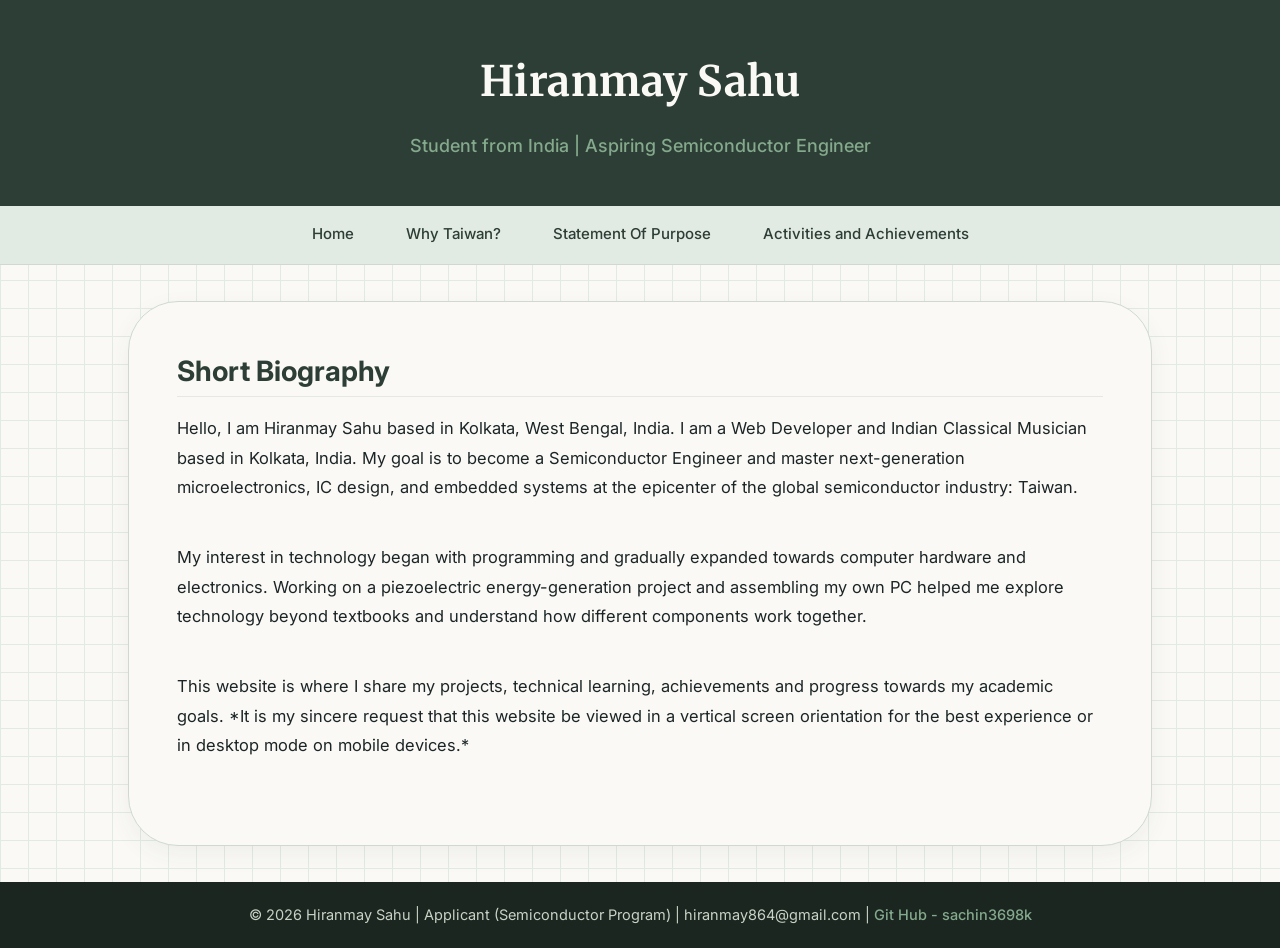
<file: public/index.html>
<!DOCTYPE html>
<html lang="en">
<head>
<title>Hiranmay Sahu</title>
<meta charset="utf-8">
<link rel="icon" type="image/x-icon" href="pics/android-chrome-512x512-removebg-preview.png">
<meta name="viewport" content="width=device-width, initial-scale=1">
<link rel="stylesheet" href="design.css">
</head>
<body>

<div class="header">

  <h1>Hiranmay Sahu</h1>
  <p>Student from India | Aspiring Semiconductor Engineer</p>

</div>


<div class="topnav">

  <a href="https://hiranmay-sahu.tech/">Home</a>
  <!-- <a href="cv.html">Curriculum Vitae</a> -->
  <a href="wtaiwan.html">Why Taiwan?</a>
  <a href="sop.html">Statement Of Purpose</a>
  <a href="acheivements.html">Activities and Achievements</a>

</div>

    
<div class="row">
 <div class="column middle">

    <h2>Short Biography</h2>
    <p>Hello, I am Hiranmay Sahu based in Kolkata, West Bengal, India. I am a Web Developer and Indian Classical Musician 
      based in Kolkata, India. My goal is to become a Semiconductor Engineer and master next-generation microelectronics, 
      IC design, and embedded systems at the epicenter of the global semiconductor industry: Taiwan.</p>
    
    <p>My interest in technology began with programming and gradually expanded towards computer hardware and electronics. 
      Working on a piezoelectric energy-generation project and assembling my own PC helped me explore technology beyond 
      textbooks and understand how different components work together.</p>
 
    <p>This website is where I share my projects, technical learning, achievements and progress towards my academic goals. 
      *It is my sincere request that this website be viewed in a vertical screen orientation for the best experience or in 
      desktop mode on mobile devices.*</p>

  </div>
</div>
  
<div class="footer">
  <p>© 2026 Hiranmay Sahu | Applicant (Semiconductor Program) | hiranmay864@gmail.com | <a href="https://github.com/sachin3698k">Git Hub - sachin3698k</a></p>
</div>
  
</body>
</html>
</file>
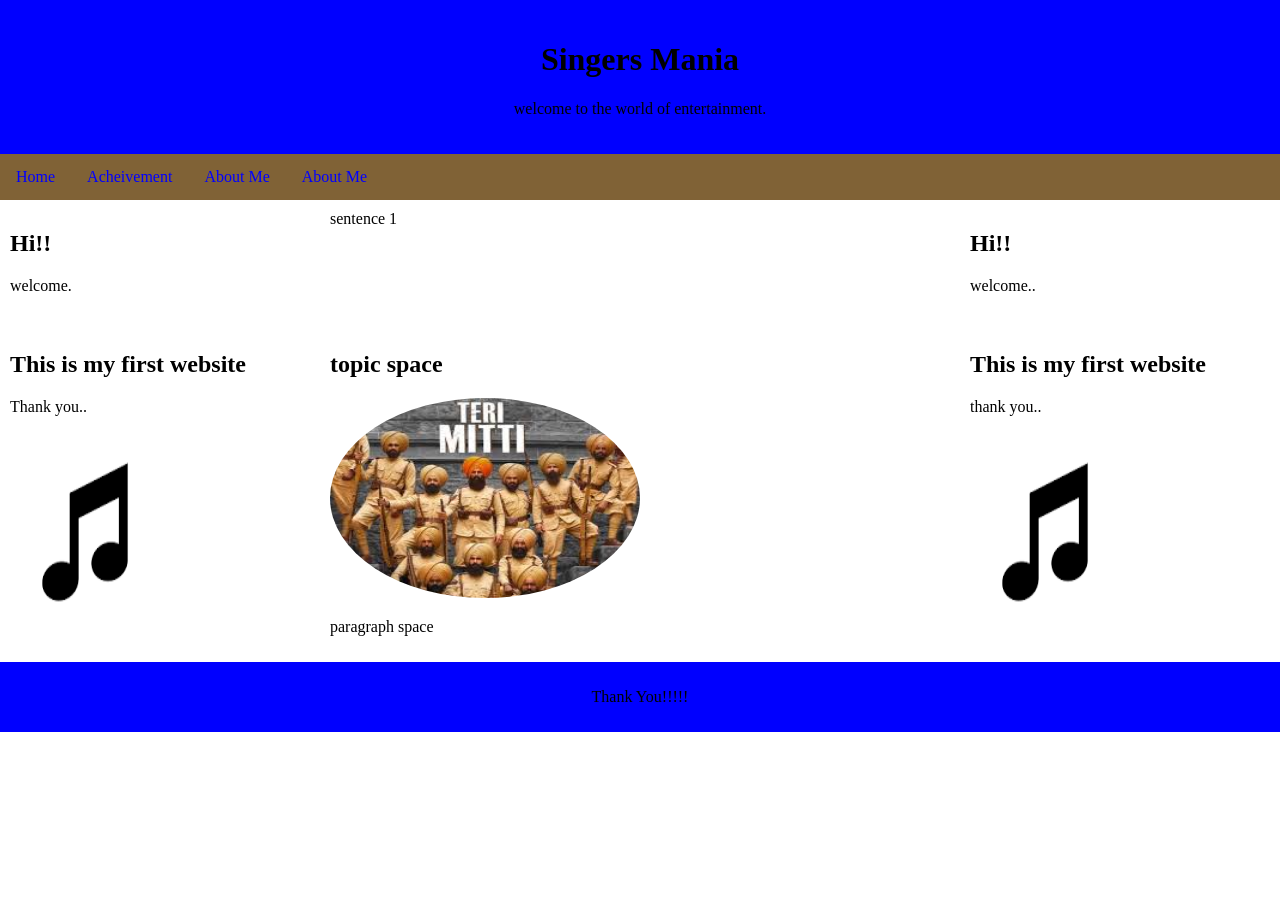
<file: Main.html>
<!DOCTYPE html>
<html lang="en">
<head>
<title>hobby</title>
<meta charset="utf-8">
<meta name="viewport" content="width=device-width, initial-scale=1">
<style>
img {
        width: 200px;
        height: 200px;
        border-radius: 50%;
      }
      
* {
  box-sizing: border-box;
}

body {
  margin: 0;
}

/* Style the header */
.header {
  background-color: blue;
  padding: 20px;
  text-align: center;
}

/* Style the top navigation bar */
.topnav {
  overflow: hidden;
  background-color: rgb(128, 98, 54);
}

/* Style the topnav links */
.topnav a {
  float: left;
  display: block;
  color: blue;
  text-align: center;
  padding: 14px 16px;
  text-decoration: none;
}

/* Change color on hover */
.topnav a:hover {
  background-color: blanchedalmond;
  color: black;
}

/* Create three unequal columns that floats next to each other */
.column {
  float: left;
  padding: 10px;
}

/* Left and right column */
.column.side {
  width: 25%;
}

/* Middle column */
.column.middle {
  width: 50%;
}

/* Clear floats after the columns */
.row:after {
  content: "";
  display: table;
  clear: both;
}

@media screen and (max-width: 600px) {
  .column.side, .column.middle {
    width: 100%;
  }
}

/* Style the footer */
.footer {
  background-color: blue;
  padding: 10px;
  text-align: center;
}
</style>
</head>
<body>

<div class="header">
  <h1>Singers Mania</h1>
  <p>welcome to the world of entertainment.</p>
</div>

    <div class="topnav">
  <a href="https://sachin864.blogspot.com/2020/07/st.html">Home</a>
  <a href="https://sachin864.blogspot.com/2020/07/st.html">Acheivement</a>
  <a href="https://sachin864.blogspot.com/2020/07/st.html">About Me</a>
  <a href="https://sachin864.blogspot.com/2020/07/st.html">About Me</a>
</div>
    
<div class="row">
  <div class="column side">
    <h2>Hi!!</h2>
    <p>welcome.</p>
     
  </div>
  
  <div class="column middle">sentence 1</div>
  
  <div class="column side">
    <h2>Hi!!</h2>
    <p>welcome..</p>
    </div>
</div>
  </div>
    <div class="row">
  <div class="column side">
    <h2>This is my first website</h2>
    <p>Thank you..</p>
    <img src="[data-uri]" alt="st" style="width:50%">
  </div>
  
  <div class="column middle">
    <h2>topic space</h2>
    <img src="[data-uri]" alt="st" style="width:50%"></p>
    <p>paragraph space
      </p>
  </div>
  
  <div class="column side">
    <h2>This is my first website</h2>
    <p>thank you..</p>
    <img src="[data-uri]" alt="st" style="width:50%">
  </div>
</div>

<div class="footer">
  <p>Thank You!!!!!</p>
</div>
  
</body>
</html>
</file>
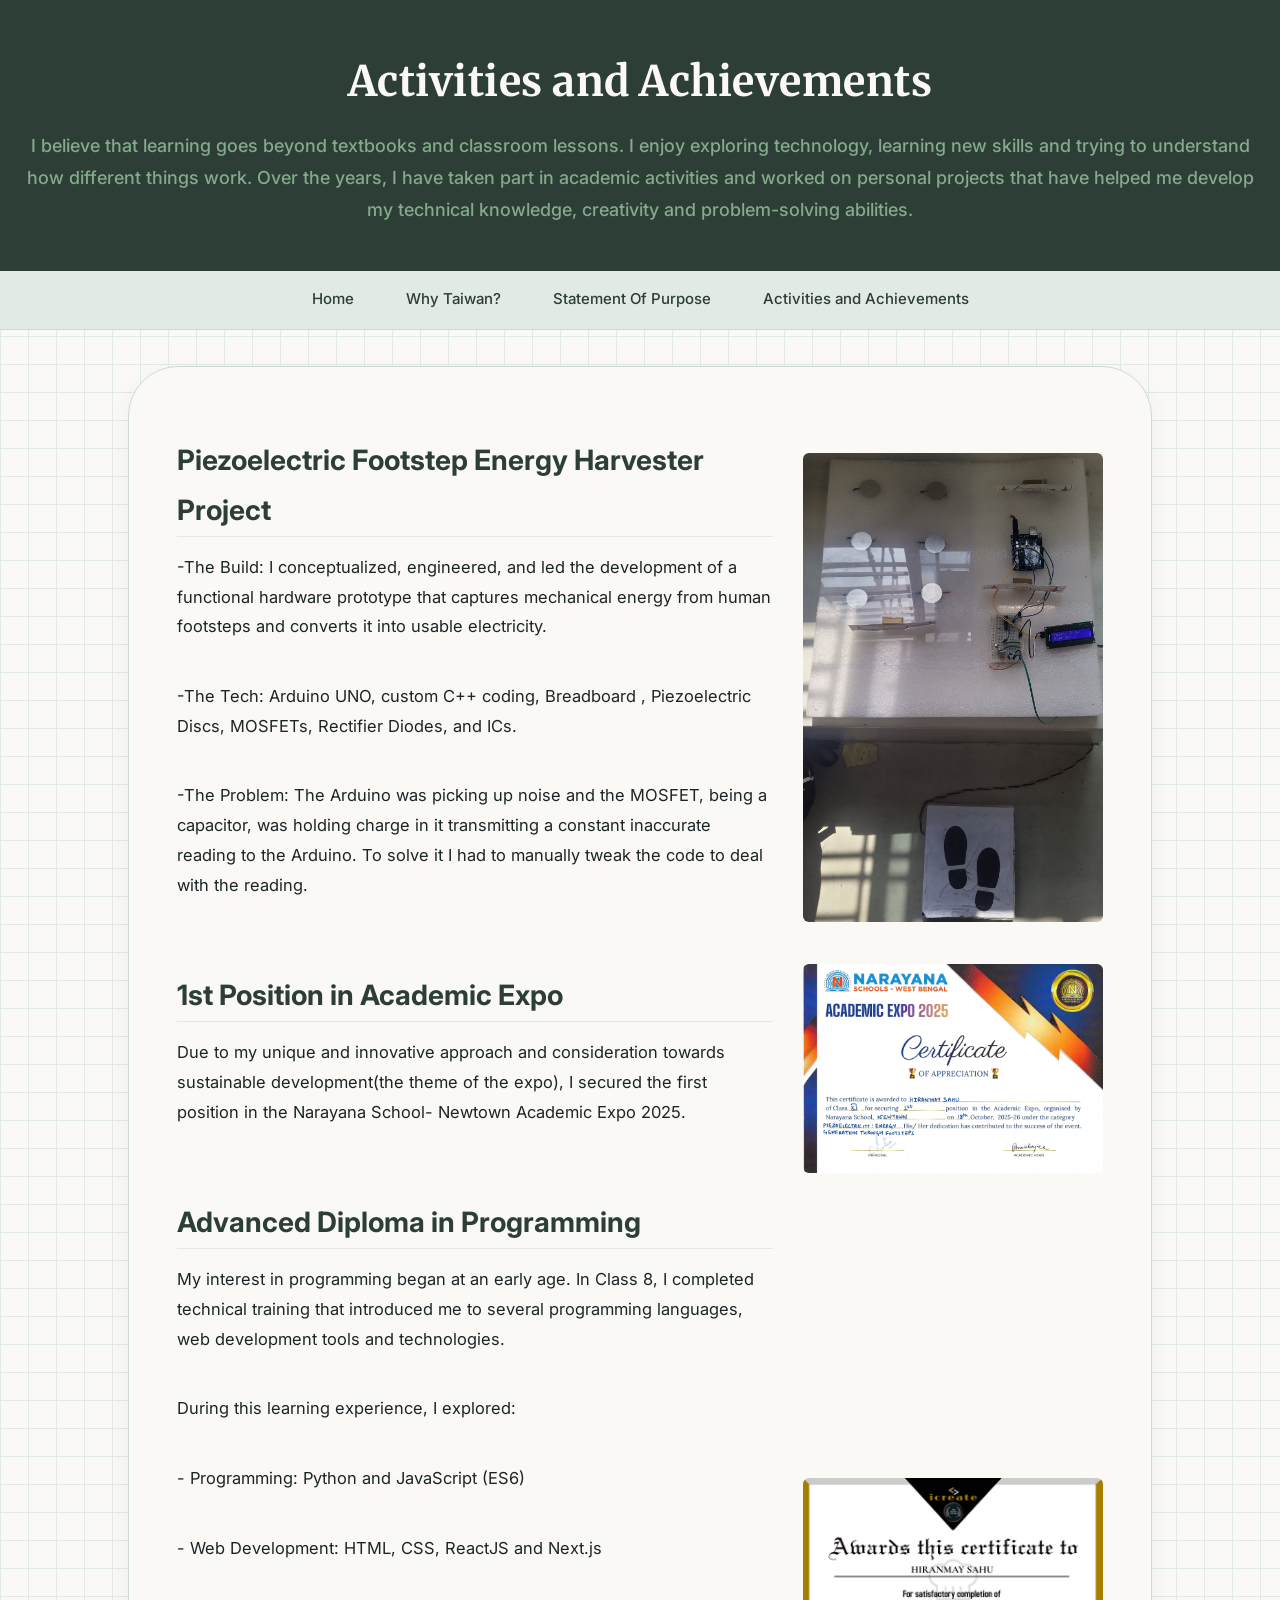
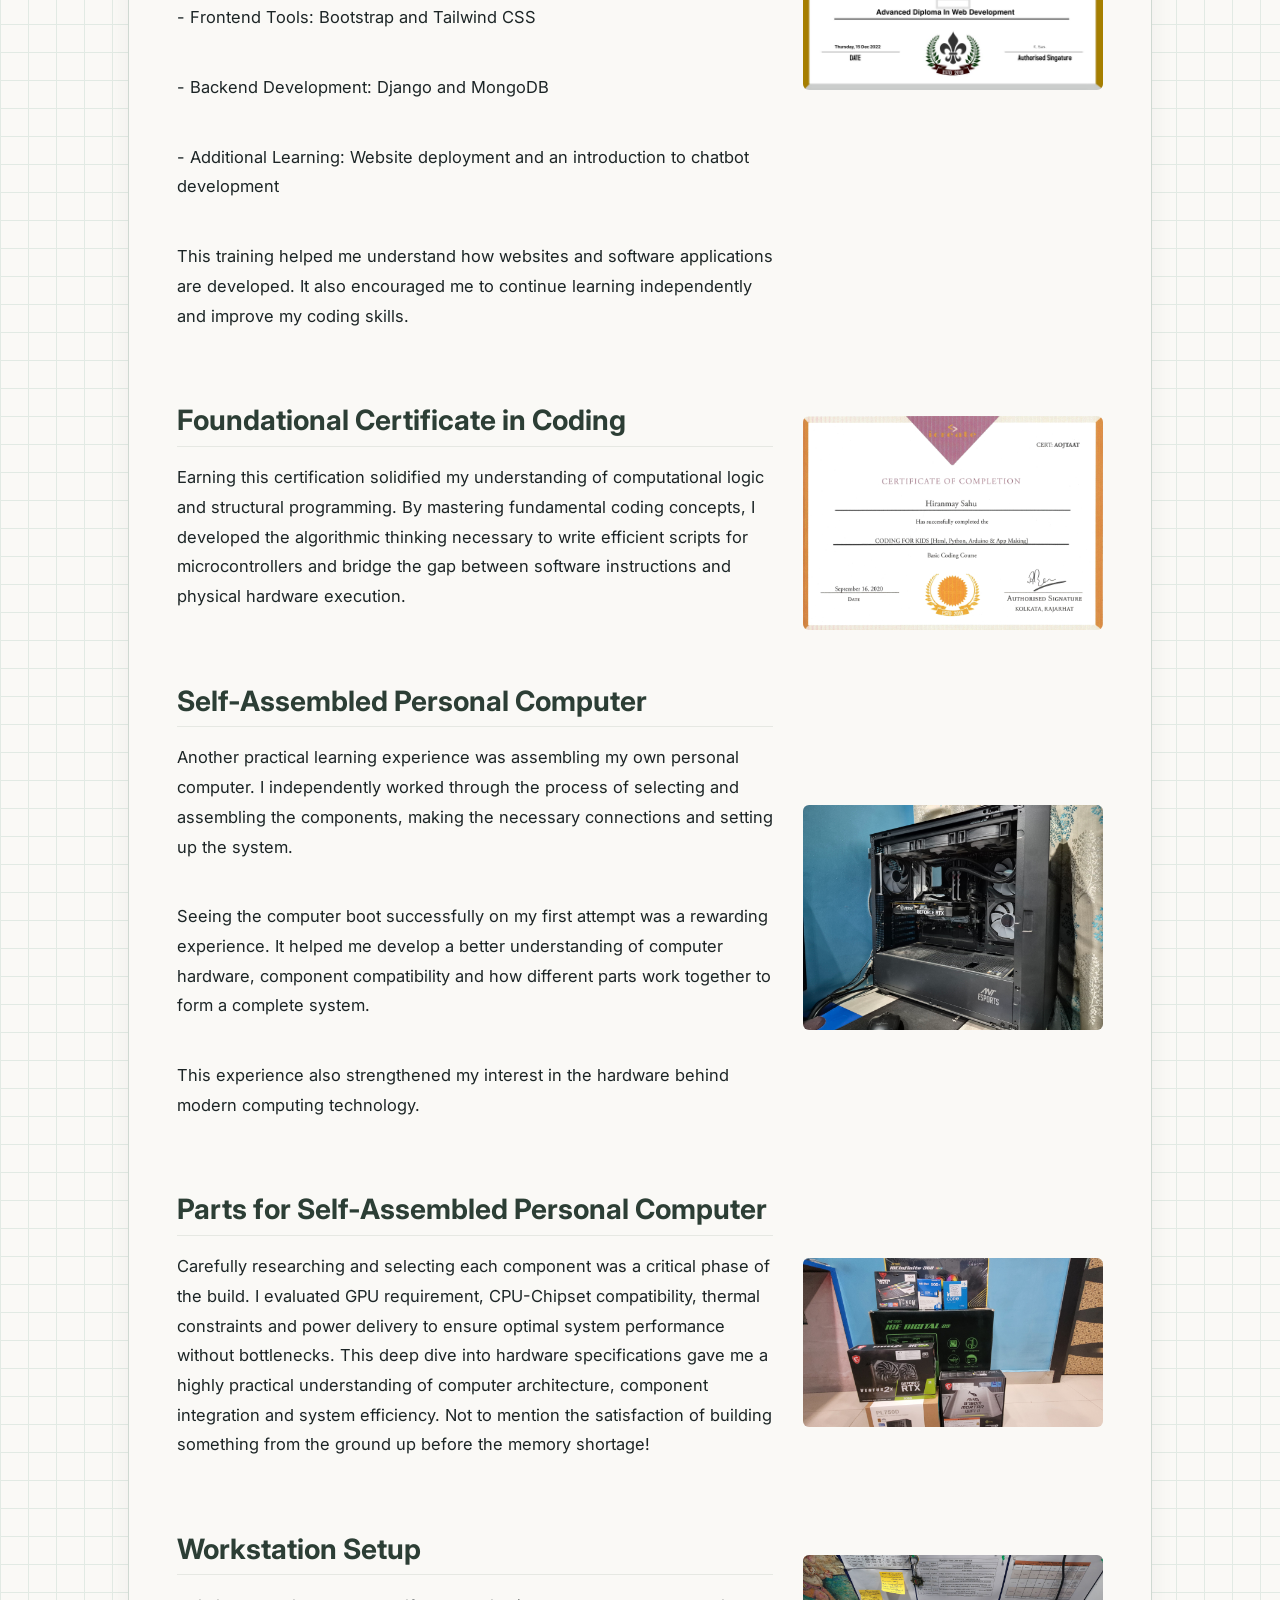
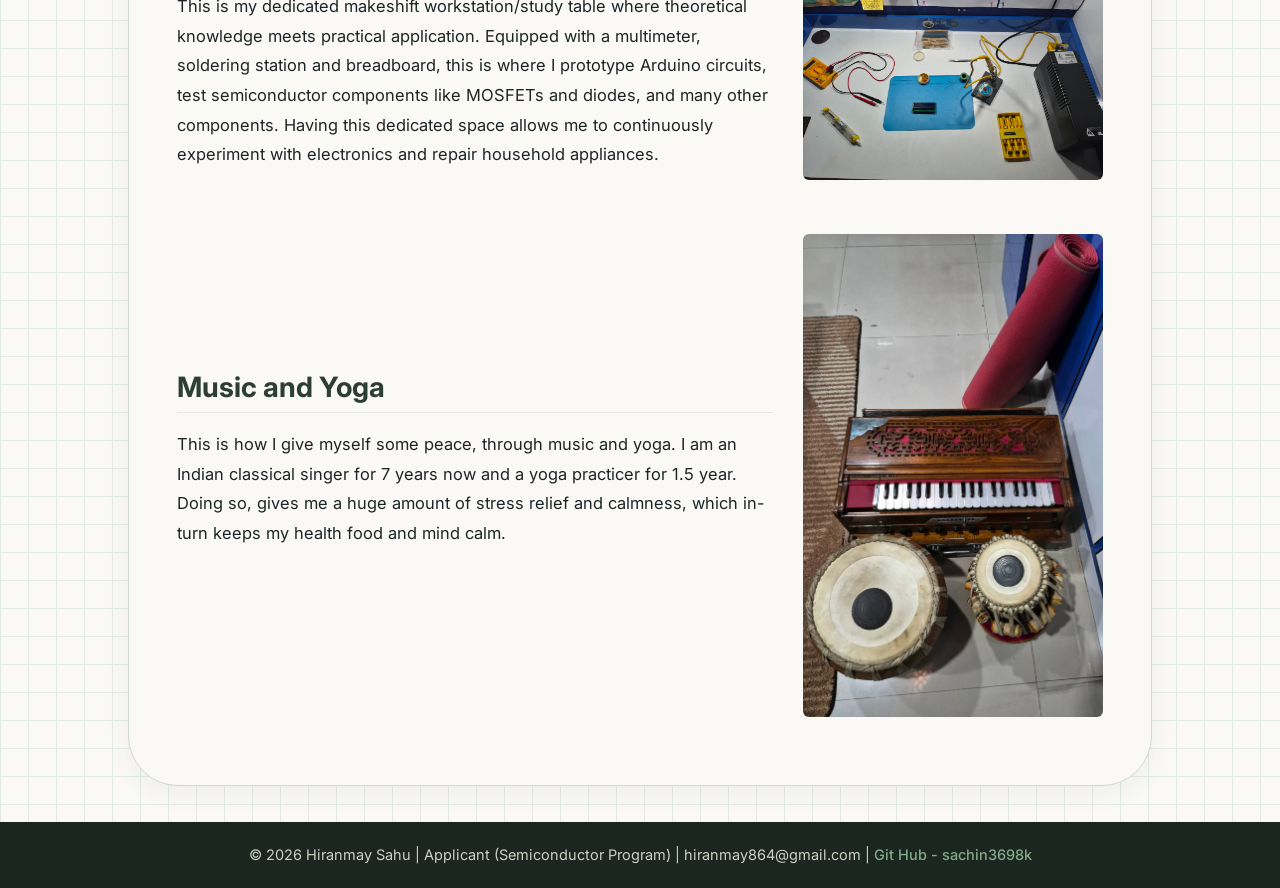
<file: public/acheivements.html>
<!DOCTYPE html>
<html lang="en">
<head>
<title>Activities and Achievements</title>
<meta charset="utf-8">
<link rel="icon" type="image/x-icon" href="pics/android-chrome-512x512-removebg-preview.png">
<meta name="viewport" content="width=device-width, initial-scale=1">
<link rel="stylesheet" href="design.css">
</head>
<body>


<div class="header">

  <h1>Activities and Achievements</h1>
  <p>I believe that learning goes beyond textbooks and classroom lessons. I enjoy exploring technology, learning new skills 
    and trying to understand how different things work. Over the years, I have taken part in academic activities and 
    worked on personal projects that have helped me develop my technical knowledge, creativity and problem-solving abilities.</p>

</div>


<div class="topnav">

  <a href="https://hiranmay-sahu.tech/">Home</a>
 <!-- <a href="cv.html">Curriculum Vitae</a> -->
  <a href="wtaiwan.html">Why Taiwan?</a>
  <a href="sop.html">Statement Of Purpose</a>
  <a href="acheivements.html">Activities and Achievements</a>

</div>
    
 
<div class="row">
  <div class="column middle">

<div class="media-row">
      <div class="media-text">
        <h2>Piezoelectric Footstep Energy Harvester Project</h2>
        <p>-The Build: I conceptualized, engineered, and led the development of a functional hardware prototype that captures mechanical energy from human footsteps and converts it into usable electricity.</p>
        <p>-The Tech: Arduino UNO, custom C++ coding, Breadboard , Piezoelectric Discs, MOSFETs, Rectifier Diodes, and ICs.</p>
        <p>-The Problem: The Arduino was picking up noise and the MOSFET, being a capacitor, was holding charge in it transmitting a constant inaccurate reading to the Arduino. To solve it I had to manually tweak the code to deal with the reading.</p>
      </div>
 <div class="media-image">
    <img src="pics/pz_project.jpg" alt="Piezoelectric Footstep Energy Harvester Project">
       </div>
    </div>

    <div class="media-row">
      <div class="media-text">
        <h2>1st Position in Academic Expo</h2>
        <p>Due to my unique and innovative approach and consideration towards sustainable development(the theme of the expo), I secured the first position in the Narayana School- Newtown Academic Expo 2025.</p>
      </div>
 <div class="media-image">
    <img src="pics/expo_certificate.jpg" alt="1st Prize in Science Expo">
       </div>
    </div>

<div class="media-row">
      <div class="media-text">
        <h2>Advanced Diploma in Programming</h2>
        <p>My interest in programming began at an early age. In Class 8, I completed technical training that introduced 
          me to several programming languages, web development tools and technologies. </p>
          
          <p>During this learning experience, I explored:</p>

          <p>- Programming: Python and JavaScript (ES6)</p>
          <p>- Web Development: HTML, CSS, ReactJS and Next.js</p>
          <p>- Frontend Tools: Bootstrap and Tailwind CSS</p>
          <p>- Backend Development: Django and MongoDB</p>
          <p>- Additional Learning: Website deployment and an introduction to chatbot development</p>

<p>This training helped me understand how websites and software applications are developed. It also encouraged me to 
  continue learning independently and improve my coding skills.</p>
      
</div>

 <div class="media-image">
    <img src="pics/adv_diploma.jpg" alt="Advanced Diploma in Programming">
  </div>
 </div>

  <div class="media-row">
      <div class="media-text">
        <h2>Foundational Certificate in Coding</h2>
        <p>Earning this certification solidified my understanding of computational logic and structural programming. By mastering fundamental coding concepts, I developed the algorithmic thinking necessary to write efficient scripts for microcontrollers and bridge the gap between software instructions and physical hardware execution.</p>
      </div>

 <div class="media-image">
    <img src="pics/coding_certificate.jpg" alt="Basic Coding Certificate">
  </div>
 </div>

<div class="media-row">
      <div class="media-text">
        <h2>Self-Assembled Personal Computer</h2>
        <p>Another practical learning experience was assembling my own personal computer. I independently worked through the 
          process of selecting and assembling the components, making the necessary connections and setting up the system.</p>

        <p>Seeing the computer boot successfully on my first attempt was a rewarding experience. It helped me develop a better understanding 
        of computer hardware, component compatibility and how different parts work together to form a complete system.</p>

         <p>This experience also strengthened my interest in the hardware behind modern computing technology.</p>
      
      </div>

 <div class="media-image">
    <img src="pics/pc.jpg" alt="Personal Computer">
  </div>
 </div>

 <div class="media-row">
      <div class="media-text">
        <h2>Parts for Self-Assembled Personal Computer</h2>
        <p>Carefully researching and selecting each component was a critical phase of the build. I evaluated GPU requirement, CPU-Chipset compatibility, thermal constraints and power delivery to ensure optimal system performance without bottlenecks. This deep dive into hardware specifications gave me a highly practical understanding of computer architecture, component integration and system efficiency. Not to mention the satisfaction of building something from the ground up before the memory shortage!</p>
      </div>

 <div class="media-image">
    <img src="pics/pc_parts.jpg" alt="Personal Computer Parts">
  </div>
 </div>

 <div class="media-row">
      <div class="media-text">
        <h2>Workstation Setup</h2>
        <p>This is my dedicated makeshift workstation/study table where theoretical knowledge meets practical application. 
          Equipped with a multimeter, soldering station and breadboard, this is where I prototype Arduino circuits, test 
          semiconductor components like MOSFETs and diodes, and many other components. Having this dedicated space allows 
          me to continuously experiment with electronics and repair household appliances.</p>
      </div>

 <div class="media-image">
    <img src="pics/workstation.jpg" alt="Workstation">
  </div>
 </div>

<div class="media-row">
      <div class="media-text">
        <h2>Music and Yoga</h2>
        <p>This is how I give myself some peace, through music and yoga. I am an Indian classical singer for 7 years now 
          and a yoga practicer for 1.5 year. Doing so, gives me a huge amount of stress relief and calmness, which 
          in-turn keeps my health food and mind calm.</p>
      </div>

 <div class="media-image">
    <img src="pics/Music.jpg" alt="Music and Yoga">
  </div>
 </div>

</div>
</div>


<div class="footer">
  <p>© 2026 Hiranmay Sahu | Applicant (Semiconductor Program) | hiranmay864@gmail.com | <a href="https://github.com/sachin3698k">Git Hub - sachin3698k</a></p>
</div>
  

</body>
</html>
</file>
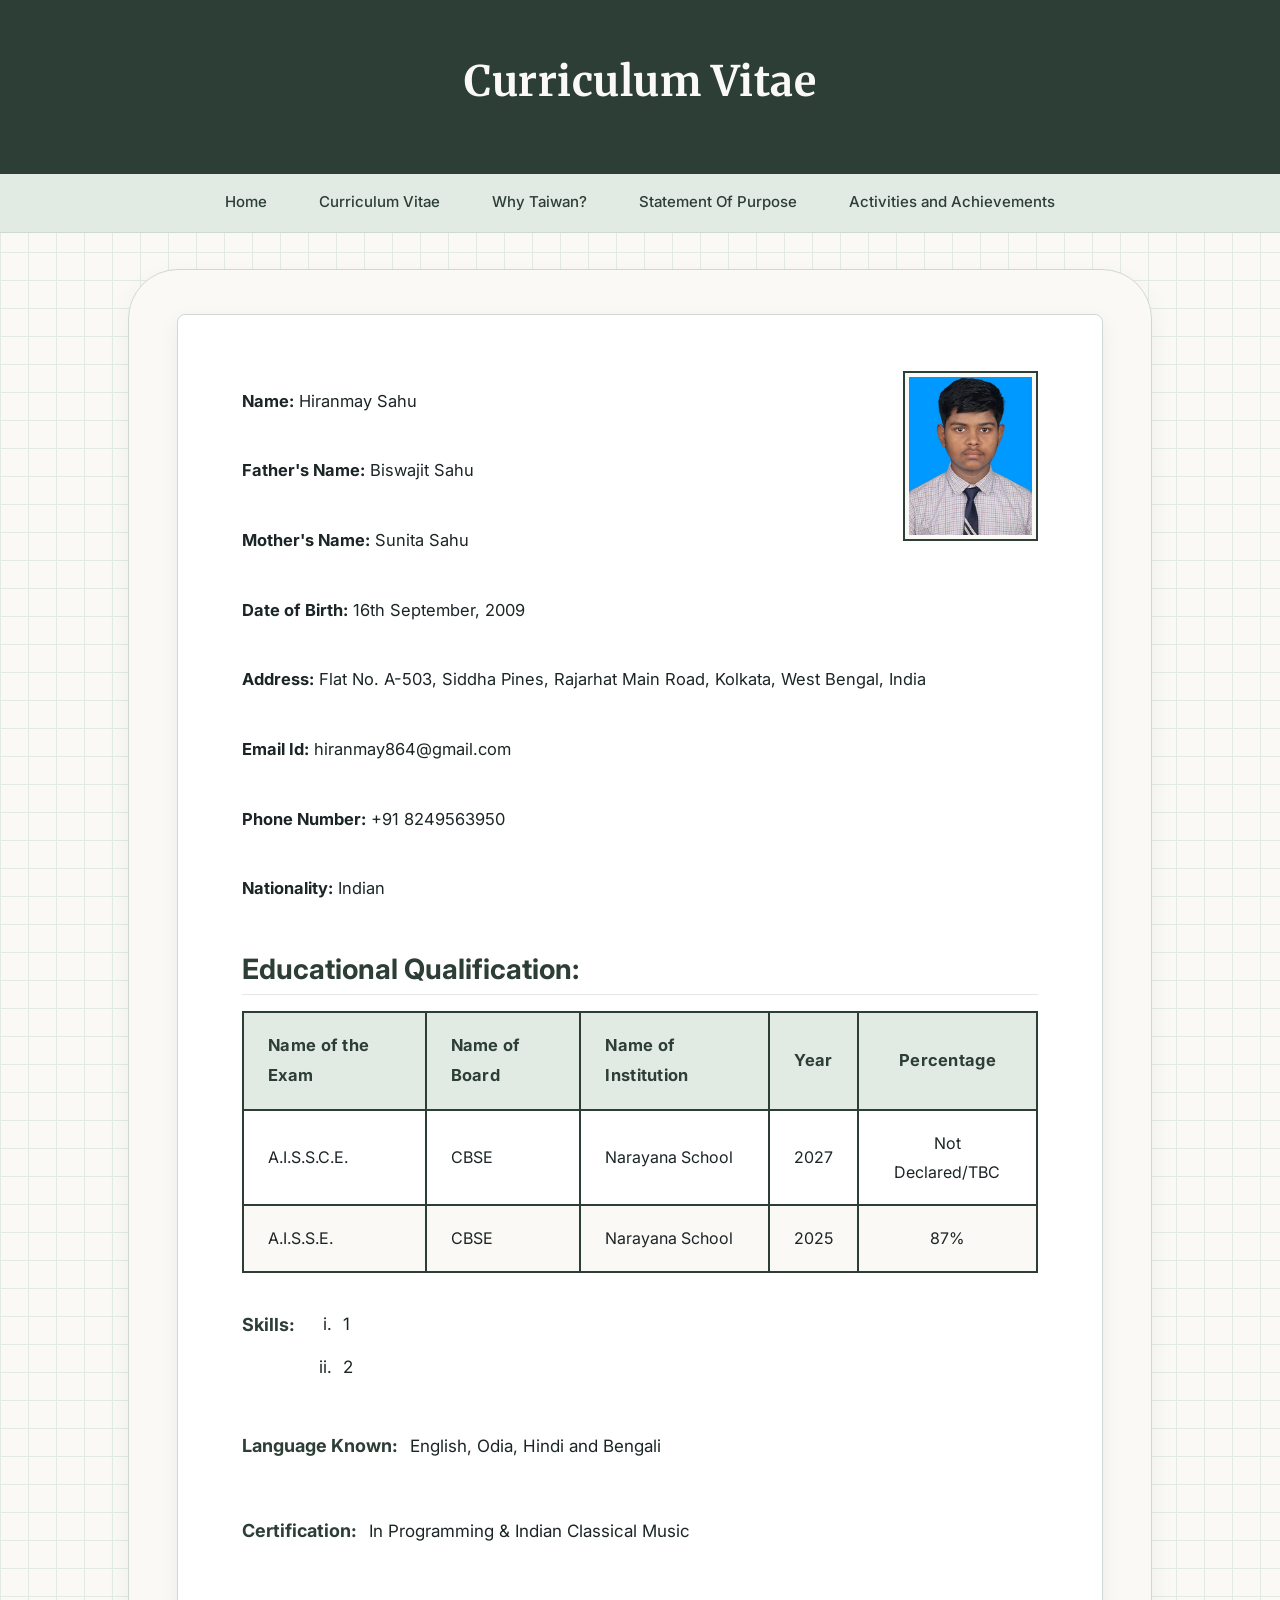
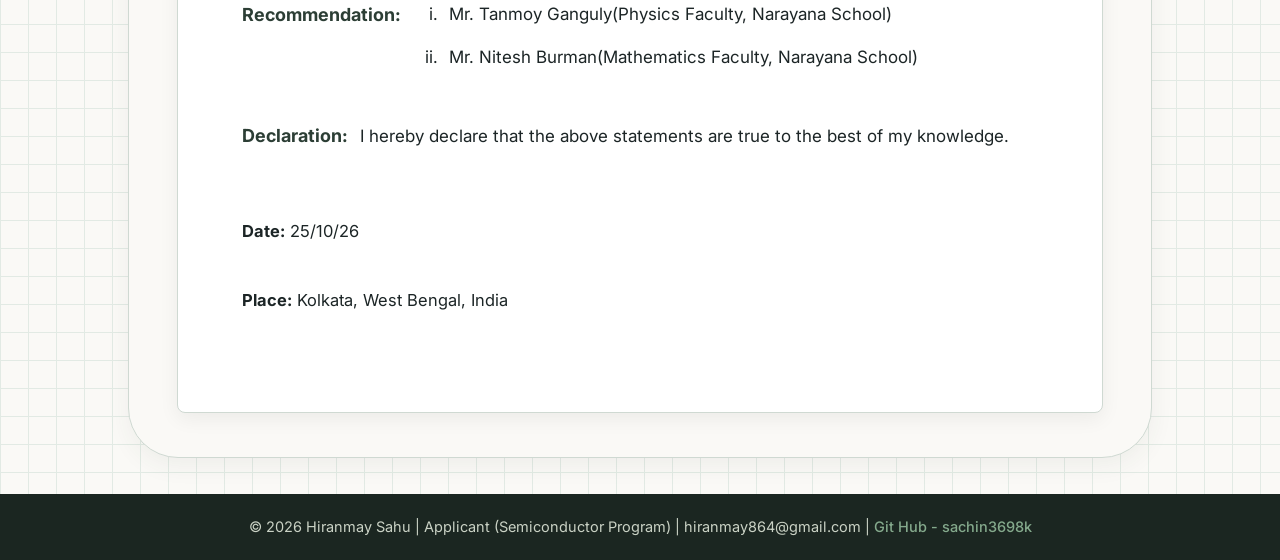
<file: public/cv.html>
<!DOCTYPE html>
<html lang="en">
<head>
<title>Curriculum Vitae</title>
<meta charset="utf-8">
<link rel="icon" type="image/x-icon" href="pics/android-chrome-512x512-removebg-preview.png">
<meta name="viewport" content="width=device-width, initial-scale=1">
<link rel="stylesheet" href="design.css">
</head>
<body>


<div class="header">

  <h1>Curriculum Vitae</h1>
  <p></p>

</div>


<div class="topnav">

  <a href="https://hiranmay-sahu.tech/">Home</a>
  <a href="cv.html">Curriculum Vitae</a>
  <a href="wtaiwan.html">Why Taiwan?</a>
  <a href="sop.html">Statement Of Purpose</a>
  <a href="acheivements.html">Activities and Achievements</a>

</div>
    

  
<div class="row">
 <div class="column middle">

<div class="cvpaper">
   
  <!-- Self pic -->
  <div class="passportphoto">
      <img src="pics/IMG_0745_HIRANMAY SAHU.jpg" alt="Passport Photo">
    </div>

    <!-- Personals -->
    <div class="personalinfo">
      <p><strong>Name:</strong> <span>Hiranmay Sahu</span></p>
      <p><strong>Father's Name:</strong> <span>Biswajit Sahu</span></p>
      <p><strong>Mother's Name:</strong> <span>Sunita Sahu</span></p>
      <p><strong>Date of Birth:</strong> <span>16th September, 2009</span></p>
      <p><strong>Address:</strong> <span>Flat No. A-503, Siddha Pines, Rajarhat Main Road, Kolkata, West Bengal, India</span></p>
      <p><strong>Email Id:</strong> <span>hiranmay864@gmail.com</span></p>
      <p><strong>Phone Number:</strong> <span>+91 8249563950</span></p>
      <p><strong>Nationality:</strong> <span>Indian</span></p>
    </div>

    <div class="section">
      <h2 class="sectionheading">Educational Qualification:</h2>
      <table class="edutable" border="1" cellpadding="16" cellspacing="0">
        <thead>
          <tr>
            <th>Name of the Exam</th>
            <th>Name of Board</th>
            <th>Name of Institution</th>
            <th>Year</th>
            <th>Percentage</th>
          </tr>
        </thead>
        <tbody>
          <tr>
            <td>A.I.S.S.C.E.</td>
            <td>CBSE</td>
            <td>Narayana School</td>
            <td>2027</td>
            <td>Not Declared/TBC</td>
          </tr>
          <tr>
            <td>A.I.S.S.E.</td>
            <td>CBSE</td>
            <td>Narayana School</td>
            <td>2025</td>
            <td>87%</td>
          </tr>
        </tbody>
      </table>
    </div>

   
    <div class="section inlinelistsection">
      <span class="sectionlabel">Skills:</span>
      <ol type="i" class="romanlist">
        <li>1</li>
        <li>2</li>
      </ol>
    </div>

  
    <div class="section inlinesection">
      <span class="sectionlabel">Language Known:</span>
      <span class="sectioncontent">English, Odia, Hindi and Bengali</span>
    </div>

    
    <div class="section inlinesection">
      <span class="sectionlabel">Certification:</span>
      <span class="sectioncontent">In Programming &amp; Indian Classical Music</span>
    </div>

    
    <div class="section inlinelistsection">
      <span class="sectionlabel">Recommendation:</span>
      <ol type="i" class="romanlist">
        <li>Mr. Tanmoy Ganguly(Physics Faculty, Narayana School)</li>
        <li>Mr. Nitesh Burman(Mathematics Faculty, Narayana School)</li>
      </ol>
    </div>

   
    <div class="section inlinesection">
      <span class="sectionlabel">Declaration:</span>
      <span class="sectioncontent">I hereby declare that the above statements are true to the best of my knowledge.</span>
    </div>

  
    <div class="cvsignoff">
      <p><strong>Date:</strong> 25/10/26</p>
      <p><strong>Place:</strong> Kolkata, West Bengal, India</p>
    </div>
  </div>

  </div>
</div>


<div class="footer">
  <p>© 2026 Hiranmay Sahu | Applicant (Semiconductor Program) | hiranmay864@gmail.com | <a href="https://github.com/sachin3698k">Git Hub - sachin3698k</a></p>
</div>
  

</body>
</html>
</file>
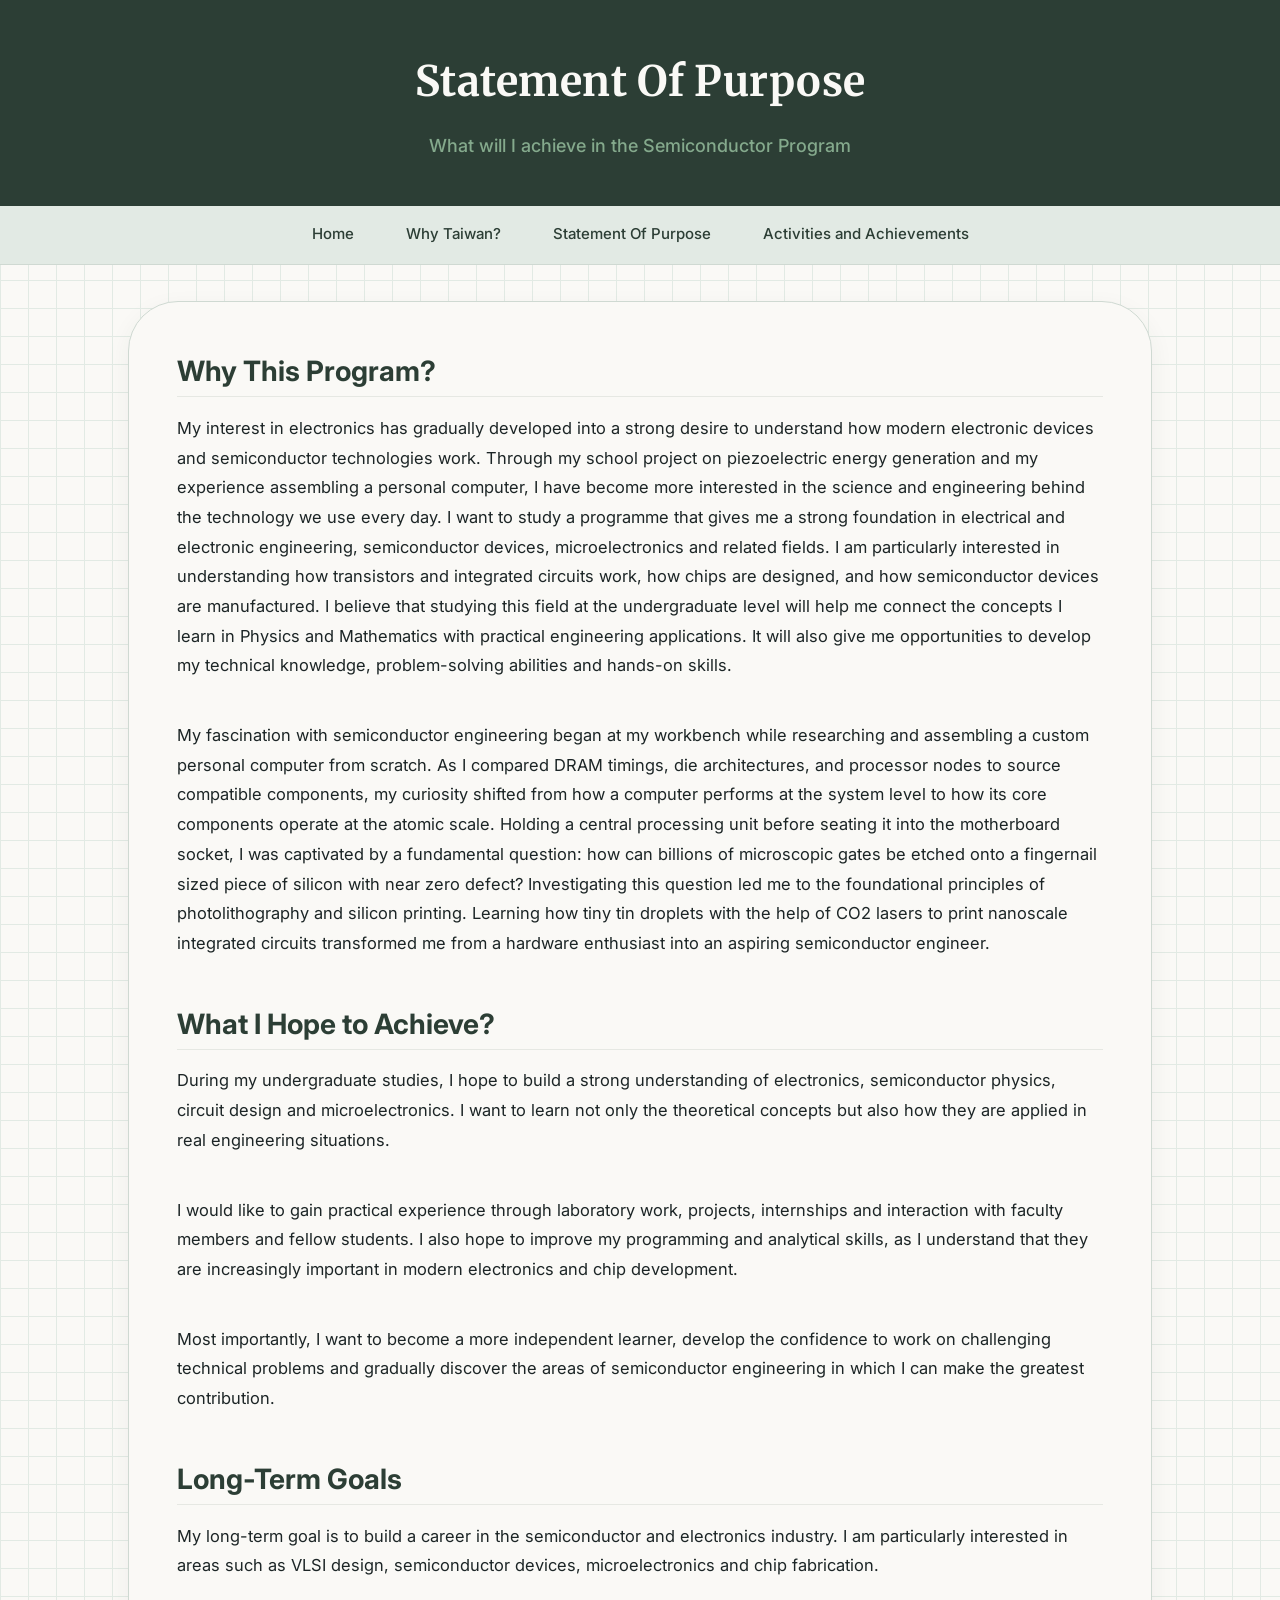
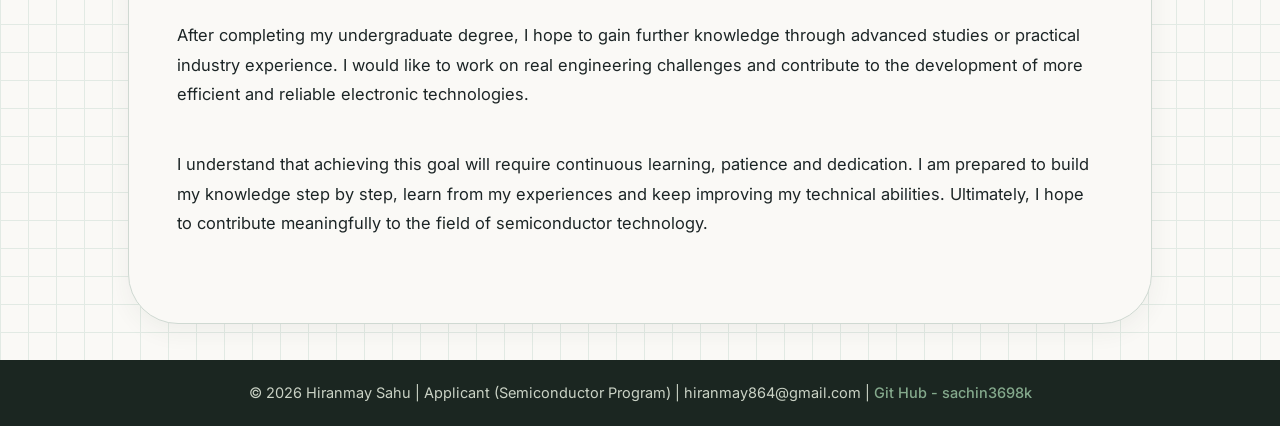
<file: public/sop.html>
<!DOCTYPE html>
<html lang="en">
<head>
<title>Statement Of Purpose</title>
<meta charset="utf-8">
<link rel="icon" type="image/x-icon" href="pics/android-chrome-512x512-removebg-preview.png">
<meta name="viewport" content="width=device-width, initial-scale=1">
<link rel="stylesheet" href="design.css">
</head>
<body>


<div class="header">

  <h1>Statement Of Purpose</h1>
  <p>What will I achieve in the Semiconductor Program</p>

</div>


<div class="topnav">

  <a href="https://hiranmay-sahu.tech/">Home</a>
  <!-- <a href="cv.html">Curriculum Vitae</a> -->
  <a href="wtaiwan.html">Why Taiwan?</a>
  <a href="sop.html">Statement Of Purpose</a>
  <a href="acheivements.html">Activities and Achievements</a>

</div>
    

<div class="row">
  <div class="column middle">

    <h2>Why This Program?</h2>
  
<p>My interest in electronics has gradually developed into a strong desire to understand how modern electronic devices 
  
and semiconductor technologies work. Through my school project on piezoelectric energy generation and my experience 
assembling a personal computer, I have become more interested in the science and engineering behind the technology we 
use every day.

I want to study a programme that gives me a strong foundation in electrical and electronic engineering, semiconductor 
devices, microelectronics and related fields. I am particularly interested in understanding how transistors and 
integrated circuits work, how chips are designed, and how semiconductor devices are manufactured.

I believe that studying this field at the undergraduate level will help me connect the concepts I learn in Physics and 
Mathematics with practical engineering applications. It will also give me opportunities to develop my technical knowledge, 
problem-solving abilities and hands-on skills. </p>

<p>My fascination with semiconductor engineering began at my workbench while researching and assembling a custom 
  personal computer from scratch. As I compared DRAM timings, die architectures, and processor 
  nodes to source compatible components, my curiosity shifted from how a computer performs at the system level to how its 
  core components operate at the atomic scale. Holding a central processing unit before seating it into the motherboard 
  socket, I was captivated by a fundamental question: how can billions of microscopic gates be etched onto a 
  fingernail sized piece of silicon with near zero defect? Investigating this question led me to the foundational 
  principles of photolithography and silicon printing. Learning how tiny tin droplets with the help of CO2 lasers to 
  print nanoscale integrated circuits transformed me from a hardware enthusiast into an aspiring semiconductor engineer. 
  </p>

    <h2>What I Hope to Achieve?</h2>
    <p>During my undergraduate studies, I hope to build a strong understanding of electronics, semiconductor physics, 
      circuit design and microelectronics. I want to learn not only the theoretical concepts but also how they are 
      applied in real engineering situations.

    <p> I would like to gain practical experience through laboratory work, projects, internships and interaction with faculty 
members and fellow students. I also hope to improve my programming and analytical skills, as I understand that they are 
increasingly important in modern electronics and chip development.</p>

<p>Most importantly, I want to become a more independent learner, develop the confidence to work on challenging technical 
problems and gradually discover the areas of semiconductor engineering in which I can make the greatest contribution.</p>
  
    <h2>Long-Term Goals</h2>
    <p>My long-term goal is to build a career in the semiconductor and electronics industry. I am particularly interested 
      in areas such as VLSI design, semiconductor devices, microelectronics and chip fabrication.</p>
      
      <p> After completing my undergraduate degree, I hope to gain further knowledge through advanced studies or practical industry 
       experience. I would like to work on real engineering challenges and contribute to the development of more efficient and 
       reliable electronic technologies.</p>

      <p>I understand that achieving this goal will require continuous learning, patience and dedication. I am prepared to build 
      my knowledge step by step, learn from my experiences and keep improving my technical abilities. Ultimately, I hope to 
      contribute meaningfully to the field of semiconductor technology.</p>

  </div>
</div>


<div class="footer">
  <p>© 2026 Hiranmay Sahu | Applicant (Semiconductor Program) | hiranmay864@gmail.com | <a href="https://github.com/sachin3698k">Git Hub - sachin3698k</a></p>
</div>
  

</body>
</html>
</file>
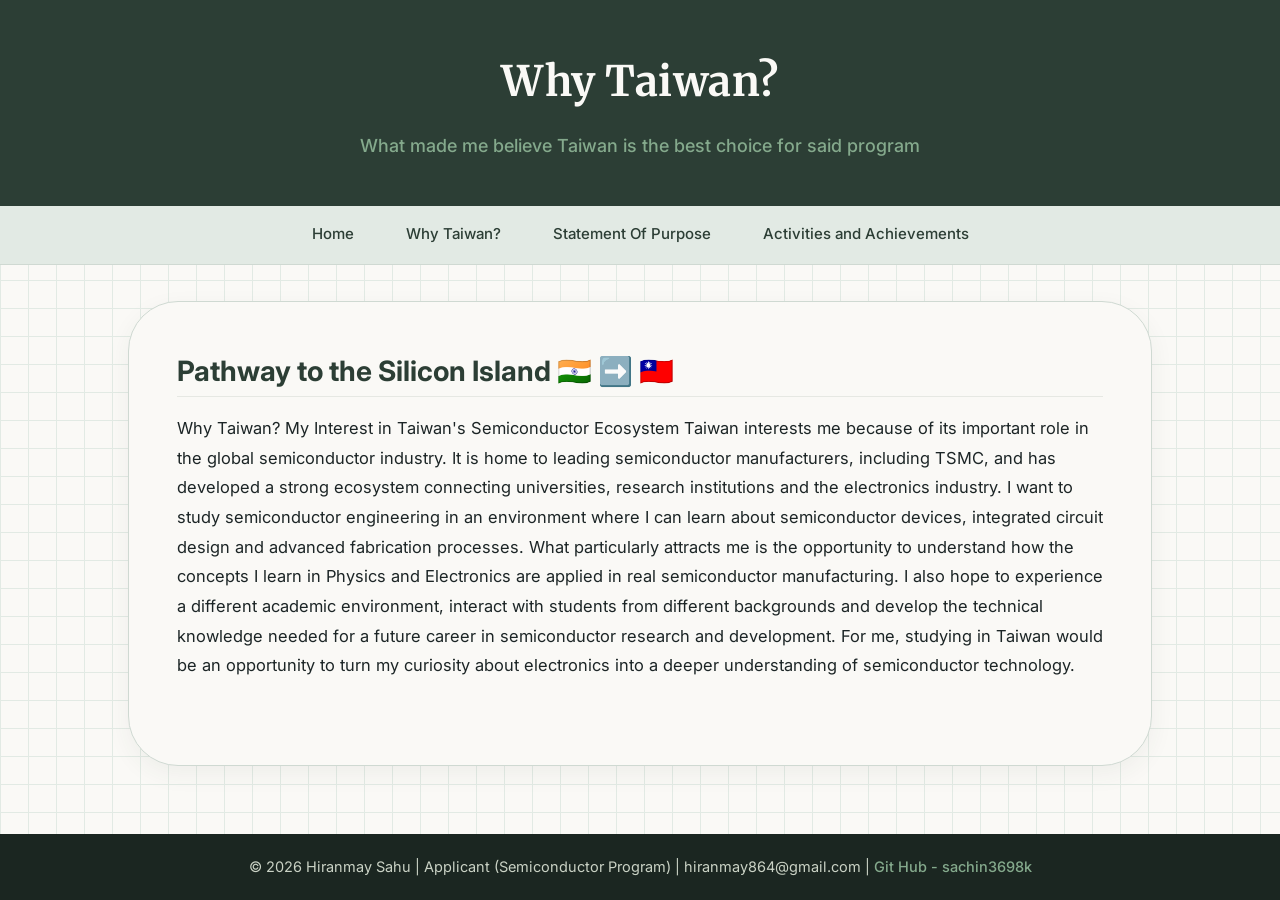
<file: public/wtaiwan.html>
<!DOCTYPE html>
<html lang="en">
<head>
<title>Why Taiwan?</title>
<meta charset="utf-8">
<link rel="icon" type="image/x-icon" href="pics/android-chrome-512x512-removebg-preview.png">
<meta name="viewport" content="width=device-width, initial-scale=1">
<link rel="stylesheet" href="design.css">
</head>
<body>


<div class="header">

  <h1>Why Taiwan?</h1>
  <p>What made me believe Taiwan is the best choice for said program</p>

</div>


<div class="topnav">

  <a href="https://hiranmay-sahu.tech/">Home</a>
  <!-- <a href="cv.html">Curriculum Vitae</a> -->
  <a href="wtaiwan.html">Why Taiwan?</a>
  <a href="sop.html">Statement Of Purpose</a>
  <a href="acheivements.html">Activities and Achievements</a>

</div>
    

<div class="row">
  <div class="column middle">

    <h2>Pathway to the Silicon Island 🇮🇳 ➡️ 🇹🇼</h2>
    <p>Why Taiwan?

My Interest in Taiwan's Semiconductor Ecosystem

Taiwan interests me because of its important role in the global semiconductor industry. It is home to leading semiconductor manufacturers, including TSMC, and has developed a strong ecosystem connecting universities, research institutions and the electronics industry.

I want to study semiconductor engineering in an environment where I can learn about semiconductor devices, integrated circuit design and advanced fabrication processes.

What particularly attracts me is the opportunity to understand how the concepts I learn in Physics and Electronics are applied in real semiconductor manufacturing.

I also hope to experience a different academic environment, interact with students from different backgrounds and develop the technical knowledge needed for a future career in semiconductor research and development.

For me, studying in Taiwan would be an opportunity to turn my curiosity about electronics into a deeper understanding of semiconductor technology.</p>
  
   
  </div>
</div>


<div class="footer">
  <p>© 2026 Hiranmay Sahu | Applicant (Semiconductor Program) | hiranmay864@gmail.com | <a href="https://github.com/sachin3698k">Git Hub - sachin3698k</a></p>
</div>
  

</body>
</html>
</file>
<file: public/design.css>
@import url('https://fonts.googleapis.com/css2?family=Inter:wght@400;500;600&family=Merriweather:wght@700&display=swap');

* {
  box-sizing: border-box;
}

body {
  margin: 0;
  background-color: #FAF9F6;
  color: #1C2526;
  font-family: 'Inter', sans-serif;
  line-height: 1.8;
  display: flex;
  flex-direction: column;
  min-height: 100vh;
  background-image: 
    linear-gradient(to right, #E2EAE4 1px, transparent 1px),
    linear-gradient(to bottom, #E2EAE4 1px, transparent 1px);
  background-size: 28px 28px;
}
/* Header */
.header {
  background-color: #2C3E35;
  padding: 44px 20px;
  text-align: center;
}

.header h1 {
  font-family: 'Merriweather', serif;
  font-size: 42px;
  color: #FAF9F6;
  margin: 0 0 10px 0;
  letter-spacing: 0.5px;
}

.header p {
  font-size: 18px;
  color: #84A98C;
  margin: 0;
  font-weight: 500;
}

/* Navigation Bar */
.topnav {
  background-color: #E2EAE4;
  border-bottom: 1px solid #CFD9D2;
  display: flex;
  justify-content: center; /* Centers links under your header */
  flex-wrap: wrap;
  gap: 12px;
  padding: 0 20px;
}

/* Navigation Links */
.topnav a {
  display: block;
  color: #2C3E35;
  text-align: center;
  padding: 14px 20px;
  text-decoration: none;
  font-weight: 500;
  font-size: 15px;
  border-bottom: 3px solid transparent;
  transition: all 0.2s ease;
}

/* Hover */
.topnav a:hover,
.topnav a.active {
  background-color: #52796F;
  color: #FAF9F6; /* Crisp off-white text for high contrast on hover */
}

/* Row Container */
.row {
  flex: 1;
  width: 100%;
}

/* Column */
.column.middle {
  width: 80%;
  max-width: 1200px;
  margin: 36px auto;
  padding: 44px 48px;
  background-color: #FAF9F6; /* Solid Alabaster card over the grid */
  border: 1px solid #CFD9D2;
  border-radius: 50px;
  box-shadow: 0 8px 24px rgba(44, 62, 53, 0.06);
}

.column.middle h2 {
  color: #2C3E35;
  font-size: 28px;
  margin-top: 0;
  margin-bottom: 0px;
  padding-bottom: 0px;
  border-bottom: 1px solid #E6E8E3;
}

.column.middle p {
  color: #1C2526;
  text-align: left;
  font-size: 16.5px;
  margin-bottom: 40px;
}

.media-row {
  display: flex;
  align-items: center;
  justify-content: space-between;
  gap: 30px;
  margin: 24px 0;
}

.media-text {
  flex: 1;
  text-align: left;
}

.media-image img {
  width: 300px;
  max-width: 100%;
  height: auto;
  border-radius: 6px;
  display: block;
}

/* mobile screens */
@media (max-width: 650px) {
  .media-row {
    flex-direction: column;
    text-align: center;
  }
}

.cvpaper {
  max-width: 960px;
  margin: 0 auto;
  background-color: #FFFFFF;
  padding: 56px 64px;
  border: 1px solid #CFD9D2;
  border-radius: 8px;
  box-shadow: 0 6px 20px rgba(0, 0, 0, 0.06);
}

/* Heading */
.cvtitle {
  text-align: center;
  font-size: 32px;
  margin-top: 0;
  margin-bottom: 40px;
  color: #2C3E35;
  text-decoration: underline;
  text-underline-offset: 8px;
}

.passportphoto {
  float: right;
  width: 135px;
  height: 170px;
  border: 2px solid #2C3E35;
  padding: 4px;
  background-color: #FAF9F6;
  margin-left: 24px;
  margin-bottom: 12px;
}

.passportphoto img {
  width: 100%;
  height: 100%;
  object-fit: cover; /* Crops photo neatly without stretching */
  display: block;
}

/* Personals */
.personalinfo p {
  margin: 16px 0;
  font-size: 17px;
}

.underline {
  text-decoration: underline;
}

/* Section Spacing */
.section {
  margin-top: 36px;
}

.sectionheading,
.sectionlabel {
  font-size: 18px;
  font-weight: 700;
  color: #2C3E35;
  margin-bottom: 16px;
}

/* Edu Qualification */
.edutable {
  width: 100%;
  border-collapse: collapse;
  margin-top: 16px;
  margin-bottom: 16px;
  font-size: 16px;
  border: 2px solid #2C3E35;
}

.edutable th,
.edutable td {
  border: 2px solid #2C3E35;
  padding: 18px 24px;
  text-align: left;
}

.edutable th {
  background-color: #E2EAE4;
  color: #2C3E35;
  font-weight: 700;
  font-size: 16.5px;
  letter-spacing: 0.3px;
}

.edutable th:nth-child(4),
.edutable td:nth-child(4),
.edutable th:nth-child(5),
.edutable td:nth-child(5) {
  text-align: center;
}

.edutable tr:nth-child(even) {
  background-color: #FAF9F6;
}

/* Language, Certification, Declaration */
.inlinesection {
  display: flex;
  flex-wrap: wrap;
  gap: 12px;
  align-items: baseline;
  font-size: 17px;
}

.inlinelistsection {
  display: flex;
  align-items: flex-start;
  gap: 18px;
  font-size: 17px;
}

.romanlist {
  margin: 0;
  padding-left: 24px;
}

.romanlist li {
  margin-bottom: 12px;
  padding-left: 6px;
}

/* Date & Place */
.cvsignoff {
  margin-top: 48px;
  text-align: right;
  font-size: 17px;
}

.cvsignoff p {
  margin: 8px 0;
}

/* adj smaller screens */
@media (max-width: 700px) {
  .cvpaper {
    padding: 30px 20px;
  }

  .inlinelistsection {
    flex-direction: column;
    gap: 8px;
  }

  .edutable {
    display: block;
    overflow-x: auto;
  }
}

/* Footer */
.footer {
  background-color: #1B2621;
  padding: 20px;
  text-align: center;
}

.footer p {
  color: #CAD2C5;
  text-align: center;
  margin: 0;
  font-size: 14.5px;
}

.footer a {
  color: #84A98C;
  text-decoration: none;
  font-weight: 500;
}

.footer a:hover {
  text-decoration: underline;
  color: #FAF9F6;
}
</file>
